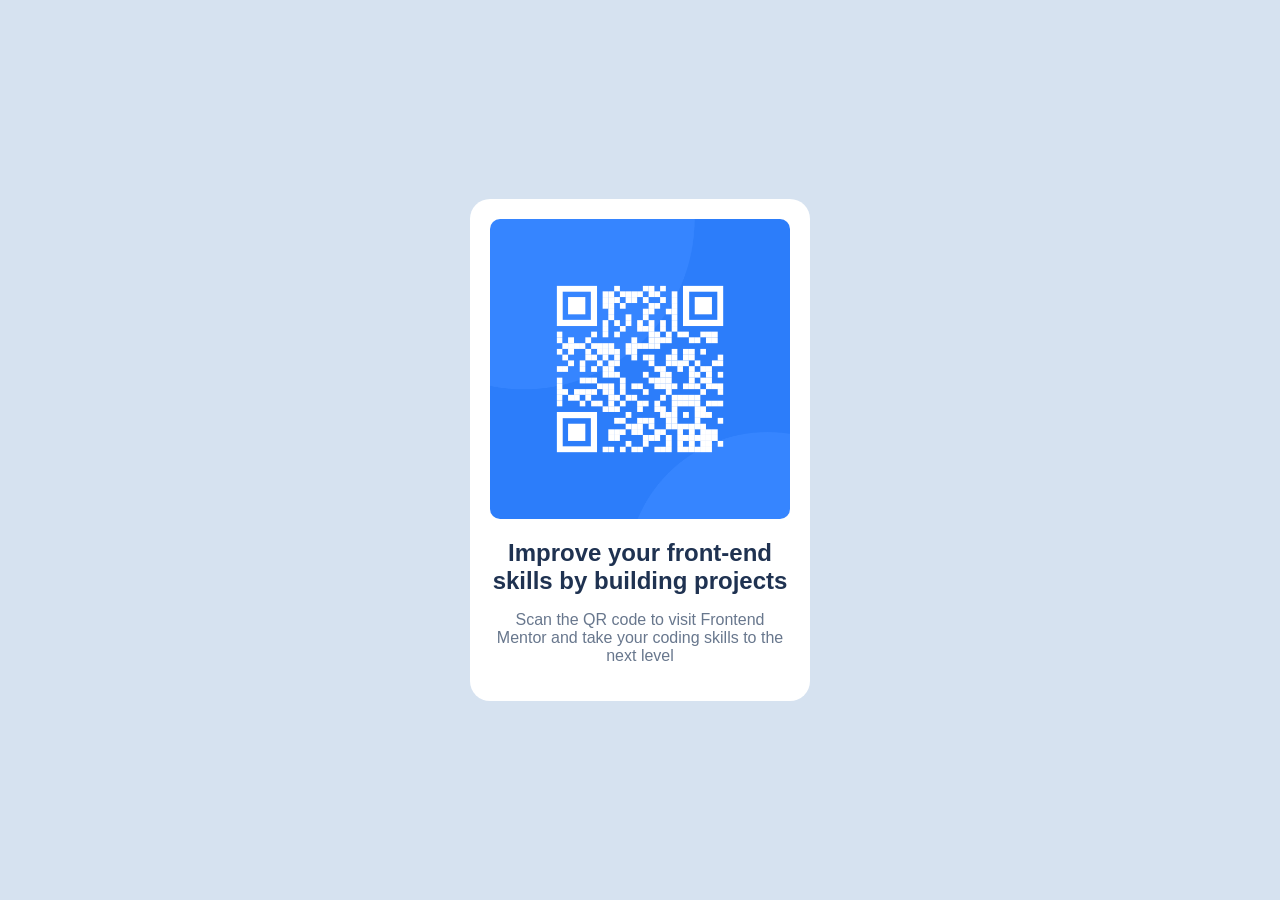
<file: défie_fm/01_code-component-main/index.html>
<!DOCTYPE html>
<html>
  <head>
    <title>Defie 1</title>
    <meta charset="utf-8">
    <link rel="icon" href="/assets/images/favicon-32x32.png">
    <link rel="stylesheet" href="style.css">
    <style>
      
    </style>
  </head>
  <body>
    <main>
      <div class="qrImgContainer">
        <img src="assets/images/image-qr-code.png" alt="">
      </div>
      <div class="textArea">
        <h1>
          Improve your front-end skills by building projects
        </h1>
        <p>
          Scan the QR code to visit Frontend Mentor and take  your coding skills to the next level
        </p>
      </div>
    </main>
  </body>
</html>
</file>
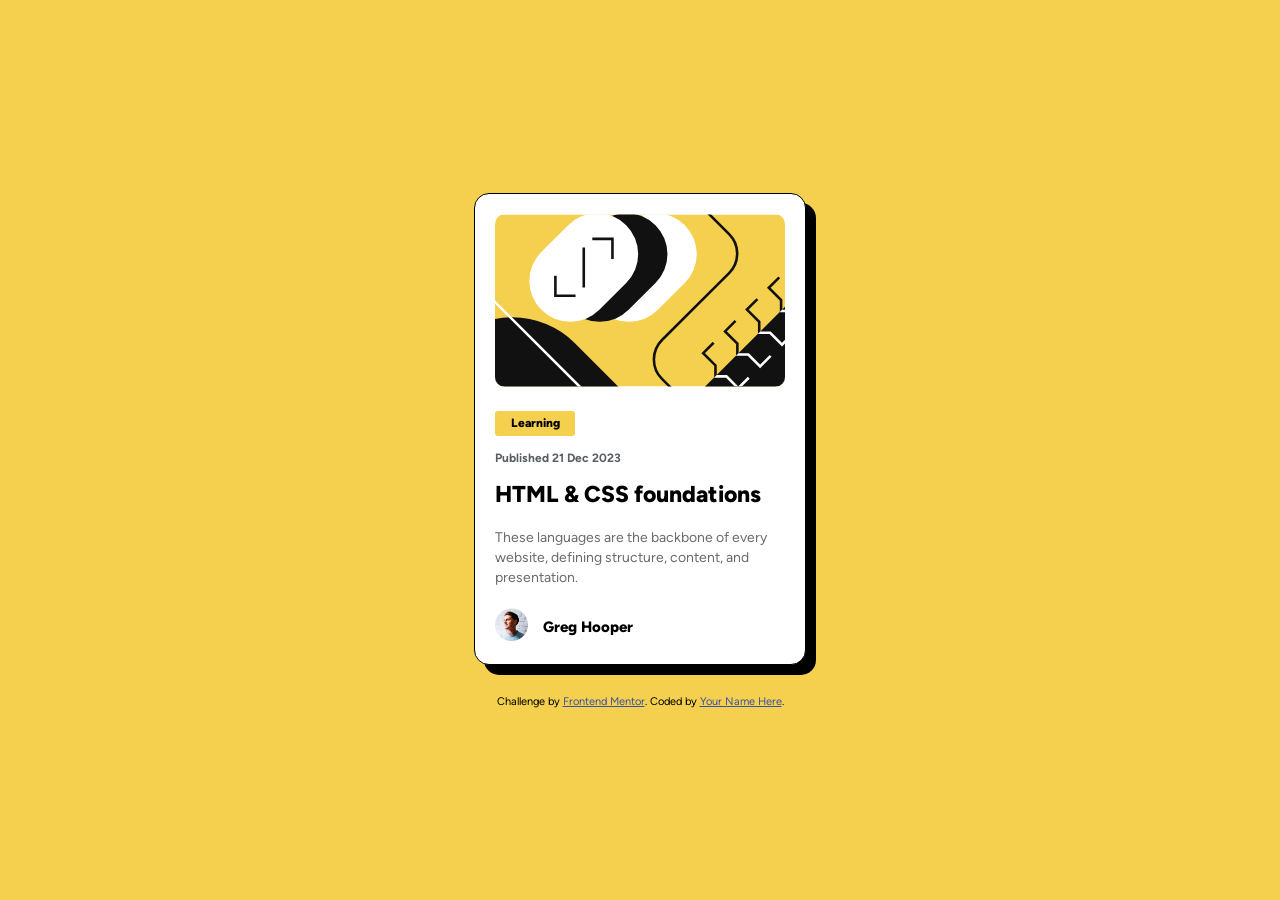
<file: défie_fm/Newbie/02_blog-preview-card-main/index.html>
<!DOCTYPE html>
<html lang="en">
<head>
  <meta charset="UTF-8">
  <meta name="viewport" content="width=device-width , initial-scale=1.0 "> 
  <link rel="icon" type="image/png" sizes="32x32" href="./assets/images/favicon-32x32.png">
  <title>Frontend Mentor | Blog preview card</title>
  <link rel="stylesheet" href="style.css">
  <style>
    .attribution { font-size: 0.6875rem; text-align: center; }
    .attribution a { color: hsl(228, 45%, 44%); }
  </style>
</head>
<body>
  <main>
    <section class="img">
     <img src="assets/images/illustration-article.svg" alt=""> 
    </section>
    <section class="bottom">
      <div class="learning">
        Learning
      </div>
      <p class="published">
        Published 21 Dec 2023
      </p>
      <h1>
        HTML & CSS foundations
      </h1>
      <p class="paragraphe">
        These languages are the backbone of every website, defining structure, content, and presentation.
      </p>
      <div class="user">
        <div class="userPdp">
          <img src="assets/images/image-avatar.webp" alt="">
        </div>
        <div class="userName">
          Greg Hooper
        </div>
      </div>
    </section>
  </main>
  <footer class="attribution">
    Challenge by <a href="https://www.frontendmentor.io?ref=challenge">Frontend Mentor</a>. 
    Coded by <a href="#">Your Name Here</a>.
  </footer>
</body>
</html>
</file>
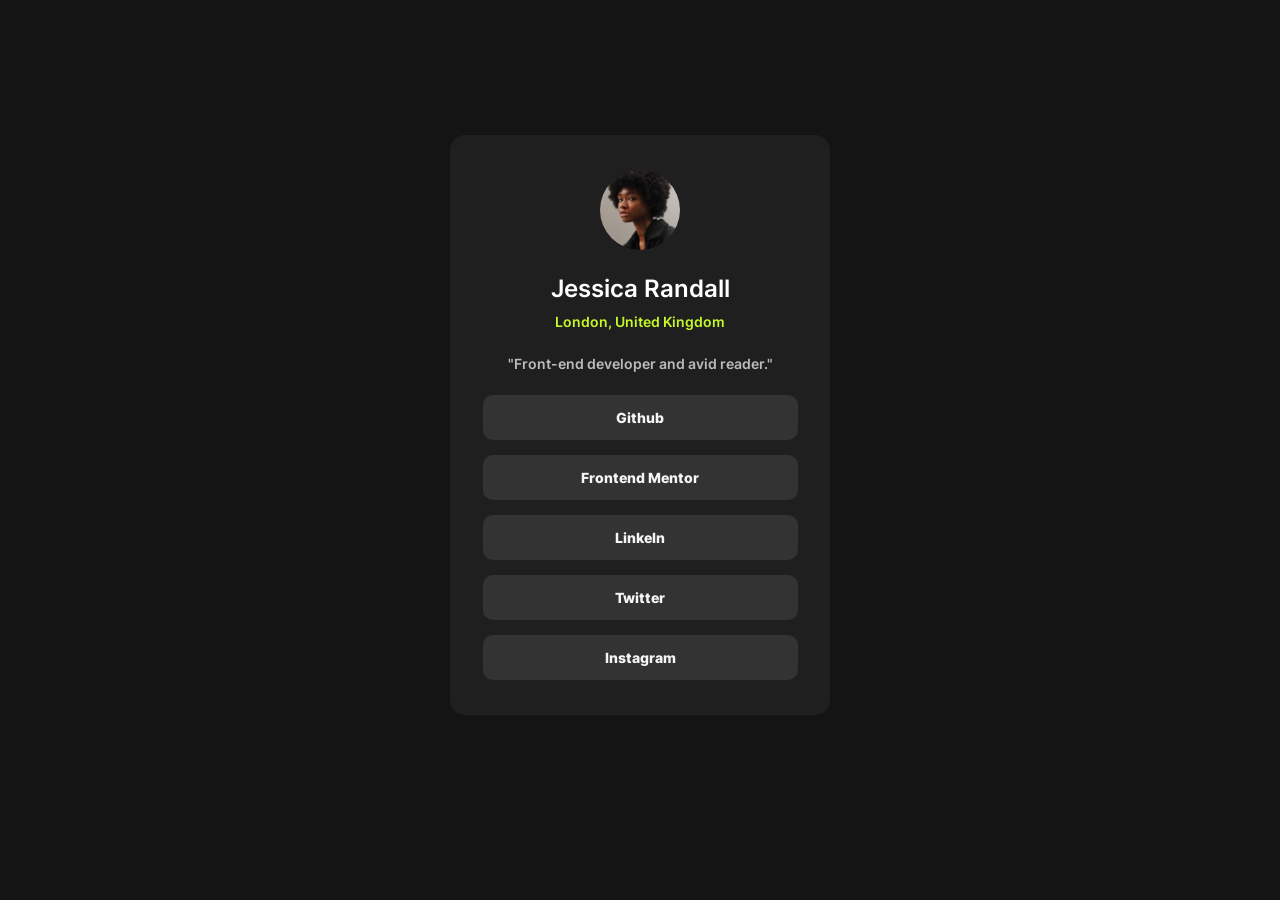
<file: défie_fm/Newbie/03_social-links-profile-main/index.html>
<!DOCTYPE html>
<html lang="en">
<head>
  <meta charset="UTF-8">
  <meta name="viewport" content="width=device-width, initial-scale=1.0">
  <link rel="icon" type="image/png" size="32x32" href="assets/images/favicon-32x32.png">
  <title>Frontend Mentor | Social links profile</title>
  <link rel="stylesheet" href="style.css">
  <style>
    .attribution { font-size: 0.6875rem; text-align: center; display:none;}
    .attribution a { color: hsl(228, 45%, 44%); }
  </style>
</head>
<body>  
  <main>
    <div class="userPdpNameLoc">
      <div class="userPdp">
        <img src="assets/images/avatar-jessica.jpeg" alt="user avatar">
      </div>
      <p class="userName">Jessica Randall</p>
      <p class="userLoc">London, United Kingdom</p>
      <p class="userQuote">"Front-end developer and avid reader."</p>
    </div>
    <div class="userMediaLink">
      <div class="md github">Github</div>
      <div class="md frontendMentor">Frontend Mentor</div>
      <div class="md linkedin">Linkeln</div>
      <div class="md twitter">Twitter</div>
      <div class="md instagram">Instagram</div>
    </div>
  </main>


  <footer class="attribution">
    Challenge by <a href="https://www.frontendmentor.io?ref=challenge">Frontend Mentor</a>. 
    Coded by <a href="#">Your Name Here</a>.
  </footer>
</body>
</html>
</file>
<file: défie_fm/01_code-component-main/style.css>
@font-face{
    font-family: "Outfit";
    src: url("assets/fonts/Outfit-VariableFont_wght.ttf") format("ttf");
    font-weight: 400;
    font-style: normal;
}

html{
    width: 100%;
    height: 100%;
    font-family: "Outfit", sans-serif;
    display: flex;
    justify-content: center;
    align-items: center;
    background-color: hsl(212, 45%, 89%);
}

main{
    width: 300px;
    display: flex;
    flex-direction: column;
    align-items: center;
    justify-content: center;
    text-align: center;
    background-color: white;
    padding: 20px;
    border-radius: 20px;
}

img{
    width: 100%;
    border-radius:10px;
}

h1{
    color: hsl(218, 44%, 22%);
    font-size:1.5em    
}
p{
    color:hsl(216, 15%, 48%);
}
</file>
<file: défie_fm/Newbie/02_blog-preview-card-main/style.css>
@font-face {
    font-family: Figtree;
    src: url(assets/fonts/Figtree-VariableFont_wght.ttf);
}
*{
    margin:0;
    padding:0;
}
html{
    font-family: Figtree;
    width:100%;
    height: 100%;
    background-color: hsl(47, 88%, 63%);
    display: flex;
    justify-content: center;
    align-items: center;
}

main{
    background-color: white;
    height: 430px;
    width: 290px;
    padding:20px;
    border-radius: 15px;
    border:1px solid black;
    box-shadow: 10px 10px;
}
img{
    width:100%;
}

.img img{
    border-radius: 10px;
}
.learning{
    margin-top: 20px;
    font-size: 12px;
    font-weight: 800;
    display: flex;
    justify-content: center;
    align-items: center;
    width:80px;
    border-radius: 3px;
    height: 25px;
    background-color: hsl(47, 88%, 63%);
}

.published{
    font-size: 12px ;
    margin-top: 15px;
    margin-bottom:15px;
    font-weight: 700;
    color:rgb(88, 95, 100);
}
h1{
    font-weight: 800;
    font-size: 23px;
    margin-bottom: 20px;
}
.paragraphe{
    font-size: 14px;
    line-height: 20px;
    color: hsl(0, 0%, 42%);
}
.user{
    margin-top: 20px;
    display:flex;
    align-items: center;
    font-weight: 800;
    font-size:15px;
}
.userPdp{
    width:33px;
    margin-right:15px;
}

footer{
    margin-top: 30px;
}
</file>
<file: défie_fm/Newbie/03_social-links-profile-main/style.css>
@font-face{
    font-family:Inter;
    src: url(assets/fonts/Inter-VariableFont_slnt\,wght.ttf)
}
*{
    margin:0;
    padding:0;
    font-family: Inter;
}
html{
    width: 100vw;
    height: 100vh; 
    display: flex;
    align-items:center;
    justify-content:center;
    background-color: hsl(0, 0%, 8%);
}
main{
    background-color: hsl(0, 0%, 12%);
    height: 550px;
    width: 350px;
    border-radius: 15px;
    display:flex;
    flex-direction: column;
    align-items: center;
    padding:15px;
    color: white;
    margin-bottom: 50px;
}
img{
    width:100%;
    border-radius: 100%;
}
.userPdpNameLoc{
    display: flex;
    flex-direction:column;
    justify-content: center;
    align-items:center;
}
.userPdp{
    width: 80px;
    margin-top: 20px;
    margin-bottom: 20px;
}
.userName{
    color: white;
    font-weight: 600;
    font-size: 24px;
    margin-bottom: 10px;
}
.userLoc{
    color:hsl(75, 94%, 57%);
    font-size: 14px;
    font-weight:600;
    margin-bottom: 25px
}
.userQuote{
    font-size: 14px;
    color:rgba(255, 255, 255, 0.7);
    font-weight:600;
}
.userMediaLink{
    display:flex;
    flex-direction:column;
    height: 100%;
    justify-items: center;
    width: 90%;
    align-items: center;
    margin-top:23px;
}
.userMediaLink div{
    background-color: hsl(0, 0%, 20%);
    width: 100%;
    height: 45px;
    margin-bottom: 15px;
    border-radius: 10px;
    display:flex;
    align-items: center;
    justify-content: center;
    font-size: 14px;
    font-weight: 800;
    color:rgba(255, 255, 255, 0.953);
    transition:all 0.2s ease;
}
.md:hover{
    background-color: hsl(75, 94%, 57%);
    color:rgba(0, 0, 0, 0.855);
}
</file>
